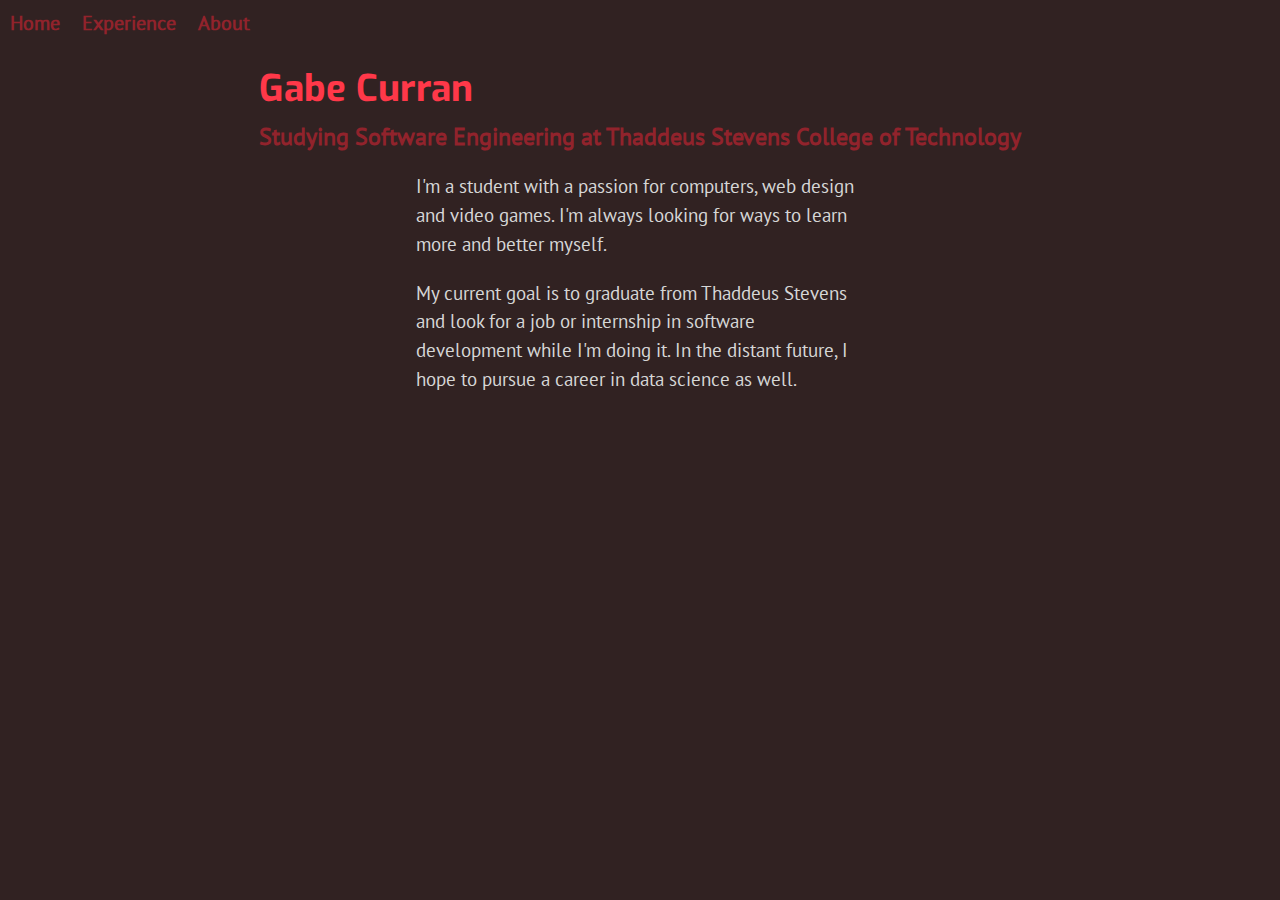
<file: index.html>
<!DOCTYPE html>
<html>
    <head>
        <meta charset="UTF-8" />
        <meta name="viewport" content="width=device-width, initial-scale=1"/>

        <title>Gabe Curran's Portfolio</title>

        <link rel="stylesheet" href="styles.css" type="text/css" />
    </head>
    
    <body>
        
        <section class='header'>

            <nav class='flex_center'>
                <a href="index.html">Home</a>
                <a href="experience.html">Experience</a>
                <a href="about.html">About</a>
            </nav>

        </section>
        
        <section id='homeTitle'>
            <h1>Gabe Curran</h1>
            <h2>Studying Software Engineering at Thaddeus Stevens College of Technology</h2>
        </section>
        
        <section id='homeText'>
            <p>
                I'm a student with a passion for computers, web design and video games. I'm always looking for ways to learn more and better myself.
            </p>
            <p>
                My current goal is to graduate from Thaddeus Stevens and look for a job or internship in software development while I'm doing it. In the distant future, I hope to pursue a career in data science as well.
            </p>
        </section>
        
    </body>
    
</html>
</file>
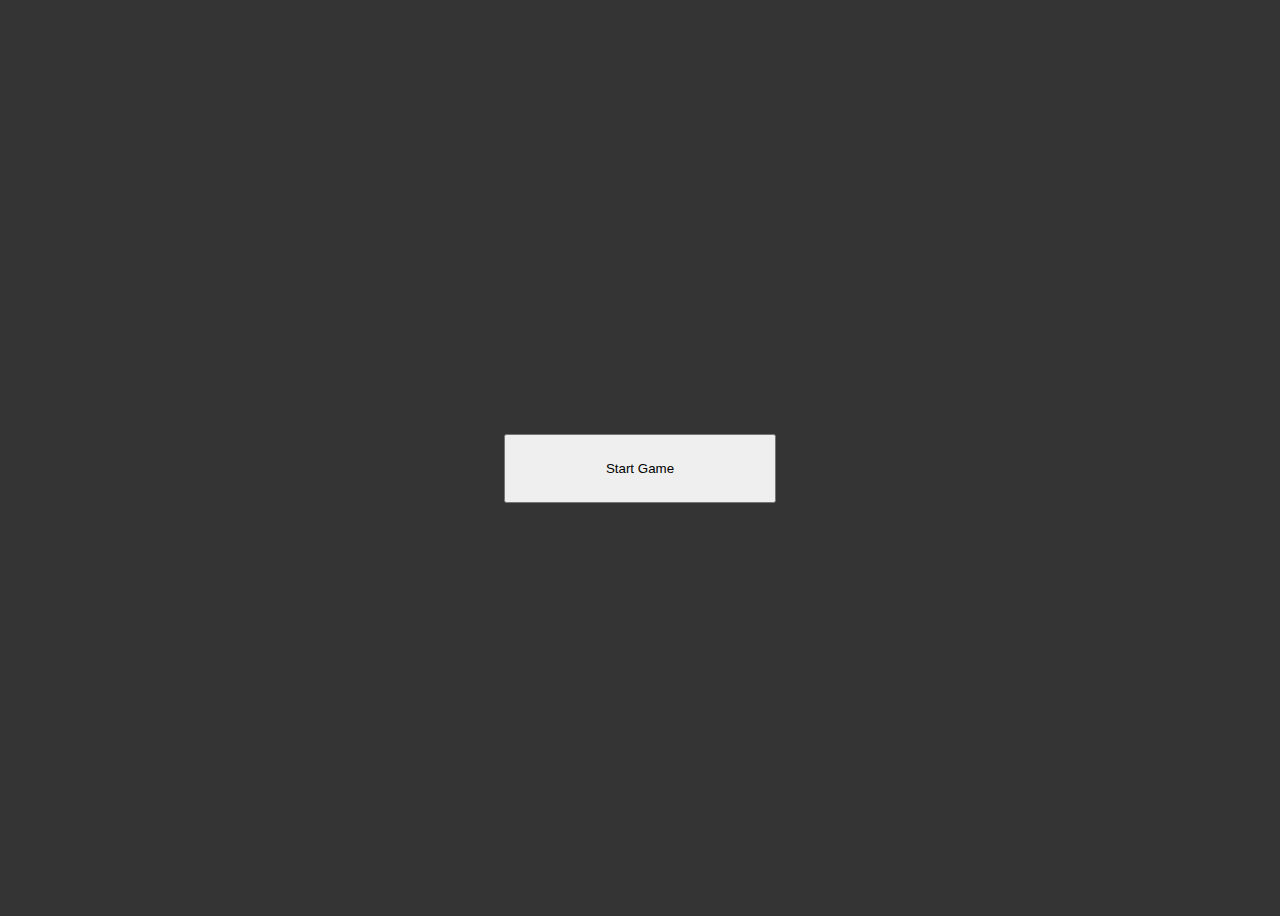
<file: projects/adventure-game/index.html>
<!DOCTYPE html>
<html>
  <head>
    <meta charset="UTF-8" />
    <meta name="viewport" content="width=device-width,initial-scale=0" />

    <title>DOM Adventure Game</title>

    <link rel="stylesheet" href="assets/style.css" type="text/css" />
  </head>
  <body>
    <main id="game">
      <div id='sceneDiv'></div>
      <div id='buttonDiv'></div>
    </main>

    <script src="assets/main.js"></script>
  </body>
</html>
</file>
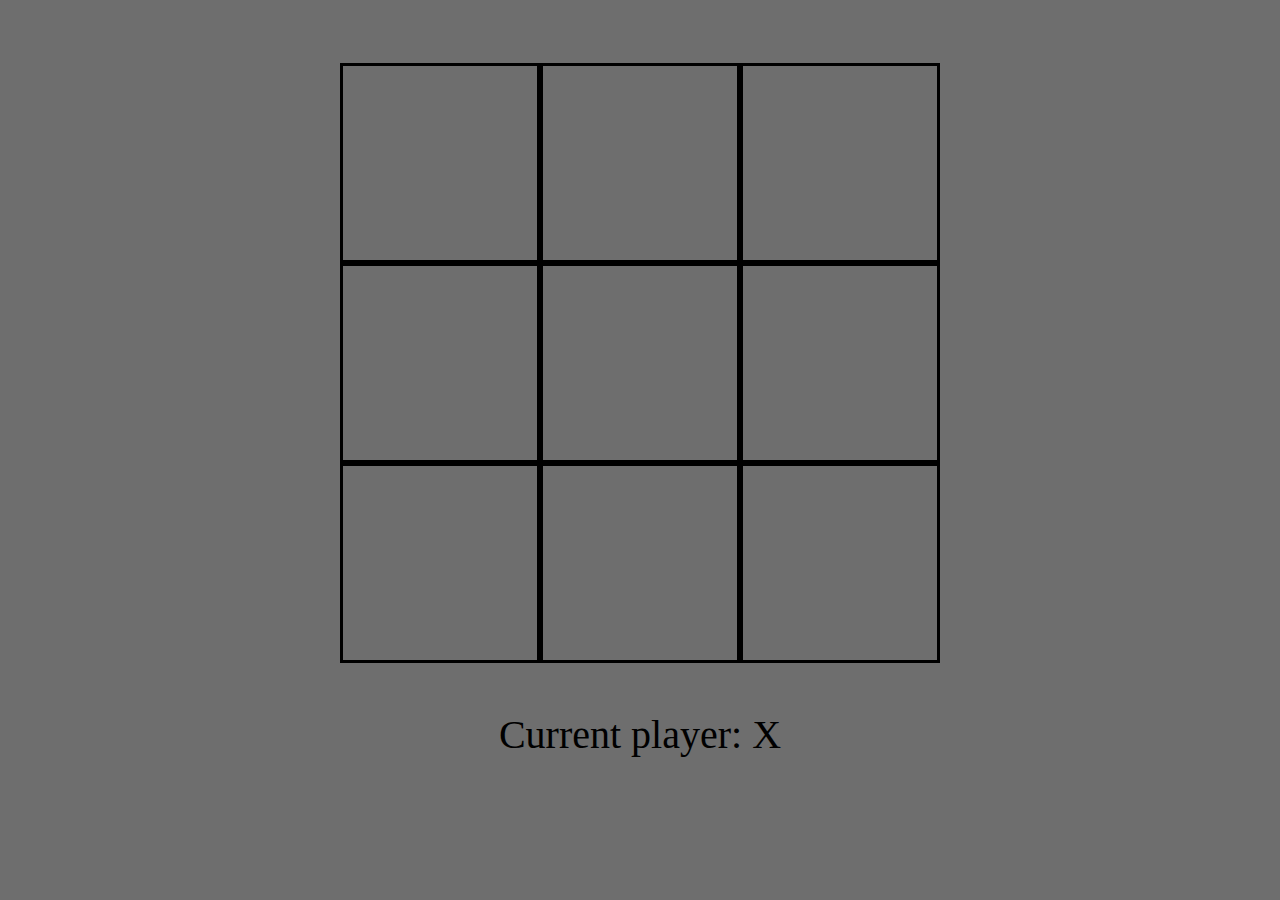
<file: projects/tic-tac-toe/index.html>
<!DOCTYPE html>

<html>
  <head>
    <meta charset="UTF-8" />
    <meta name="viewport" content="width=device-width,initial-scale=0" />

    <title>Tic Tac Toe</title>

    <link rel="stylesheet" href="assets/style.css" type="text/css" />
  </head>

  <body>

    <!-- Main Grid Container -->
    <div class="grid">
      <!-- Each Cell -->
      <div class="gridBox" id="topLeft"></div>

      <div class="gridBox" id="topMiddle"></div>

      <div class="gridBox" id="topRight"></div>

      <div class="gridBox" id="middleLeft"></div>

      <div class="gridBox" id="middleMiddle"></div>

      <div class="gridBox" id="middleRight"></div>

      <div class="gridBox" id="bottomLeft"></div>

      <div class="gridBox" id="bottomMiddle"></div>

      <div class="gridBox" id="bottomRight"></div>
    </div>

      <div id="footer">
      <p class = 'display'></p>
      </div>


    <script src="assets/main.js"></script>
  </body>
</html>
</file>
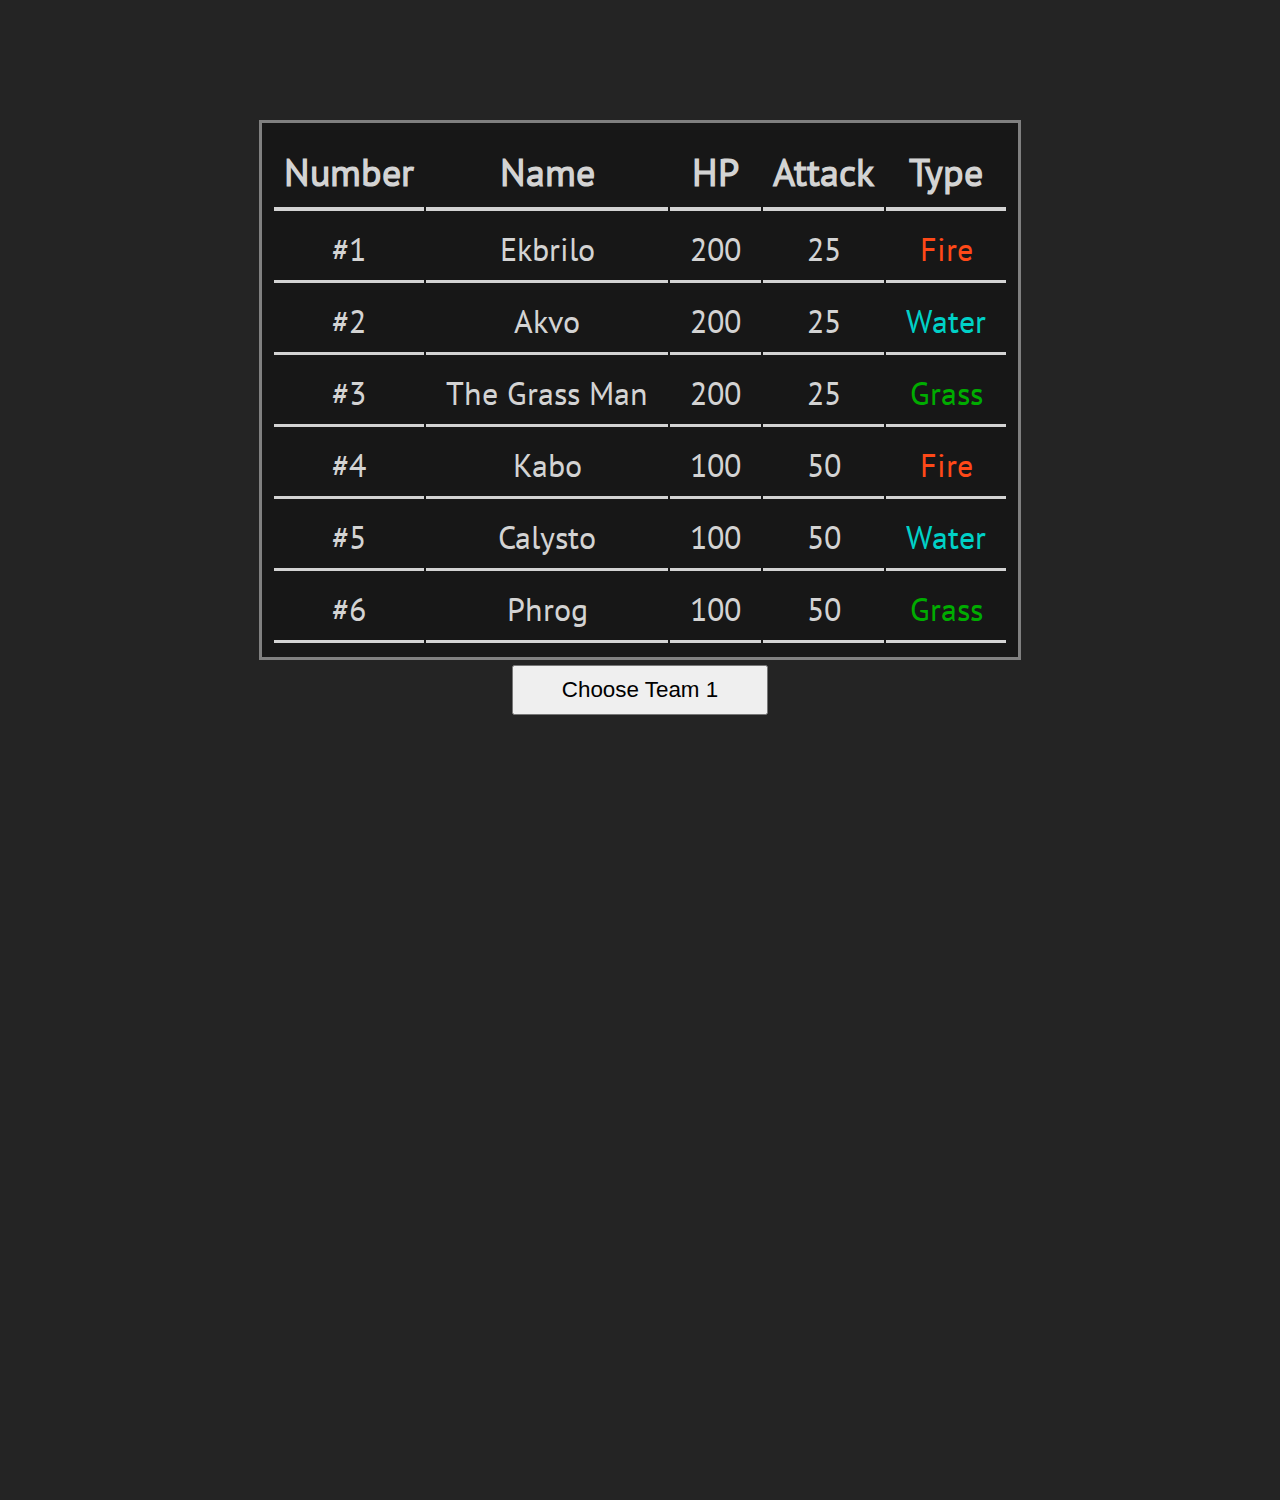
<file: projects/turn-based-game/index.html>
<!DOCTYPE html>
<html>
    <head>
        <meta charset="UTF-8" />
        <meta name="viewport" content="width=device-width, initial-scale=1"/>

        <title>Turn Based Game</title>

        <link rel="stylesheet" href="style.css" type="text/css" />
    </head>

    <body>

		<div id="startDisplay">

            <table id='displayCharacters'>

                <tr>
                    <th>Number</th>
                    <th>Name</th>
                    <th>HP</th>
                    <th>Attack</th>
                    <th>Type</th>
                </tr>

                <tr>
                    <td>#1</td>
                    <td>Ekbrilo</td>
                    <td>200</td>
                    <td>25</td>
                    <td class='fire'>Fire</td>
                </tr>

                <tr>
                    <td>#2</td>
                    <td>Akvo</td>
                    <td>200</td>
                    <td>25</td>
                    <td class='water'>Water</td>
                </tr>

                <tr>
                    <td>#3</td>
                    <td>The Grass Man</td>
                    <td>200</td>
                    <td>25</td>
                    <td class='grass'>Grass</td>
                </tr>

                <tr>
                    <td>#4</td>
                    <td>Kabo</td>
                    <td>100</td>
                    <td>50</td>
                    <td class='fire'>Fire</td>
                </tr>

                <tr>
                    <td>#5</td>
                    <td>Calysto</td>
                    <td>100</td>
                    <td>50</td>
                    <td class='water'>Water</td>
                </tr>

                <tr>
                    <td>#6</td>
                    <td>Phrog</td>
                    <td>100</td>
                    <td>50</td>
                    <td class='grass'>Grass</td>
                </tr>

            </table>

			<button id='chooseTeam1Button' class="chooseTeams">Choose Team 1</button>
			<button id='chooseTeam2Button' class="chooseTeams">Choose Team 2</button>
		</div>

        <main id='gameContainer'>

			<!-- the visuals for the game start here -->
			<div id="gameScreen">

				<div id="playingField"> <!-- where the action happens -->
					<div class="current" id="current1">
                        <p class='teamHeader' id='team1Header'>Team 1</p>

						<div id="currentPlayer1" class="currentPlayer">
                            current 1
						</div>

						<div class="healthSlashes">
							<div id="current1health" class="currentHealthDisplay"></div>
							<div id="current1maxHealth" class="maxHealthDisplay"></div>
						</div>

						<meter id="current1HPbar" max="100" value="100"></meter>

					</div>

					<div class="current" id="current2">
                        <p class='teamHeader' id='team2Header'>Team 2</p>

						<div id="currentPlayer2" class="currentPlayer">
							current 2
						</div>

						<div class="healthSlashes">
							<div id="current2health" class="currentHealthDisplay"></div>
							<div id="current2maxHealth" class="maxHealthDisplay"></div>
						</div>

						<meter id="current2HPbar" max="100" value="100"></meter>

					</div>
				</div>

				<div id="rosterContainer"> <!-- where the team members wait for their turns -->
					<div id="team1" class="teams">
						<div id="team1char1" class="teamChar">
							1-1
						</div>

						<div id="team1char2" class="teamChar">
							1-2
						</div>

						<div id="team1char3" class="teamChar">
							1-3
						</div>
					</div>

					<div id="team2" class="teams">
						<div id="team2char1" class="teamChar">
							2-1
						</div>

						<div id="team2char2" class="teamChar">
							2-2
						</div>

						<div id="team2char3" class="teamChar">
							2-3
						</div>
					</div>
				</div>

			</div>
			<!-- the visuals for the game stop here -->

			<div class="descStuff"> <!-- The "announcer" of the game -->
				<div id="actionDisplay"></div> <!-- Here's what happened -->
                <div id='critDisplay'></div> <!-- Tells if it's a critical hit -->
				<div id="addOnDisplay"></div> <!-- resistance/weakness -->
                <div id='sentOut'></div> <!-- Newest player on the field -->
				<div id="winnerDisplay"></div> <!-- winning team -->
			</div>

            <button id='attackGuy'>Attack Guy</button>

            <button id="resetGame">RESET</button>

        </main>

        <script src="main.js"></script>

    </body>

</html>
</file>
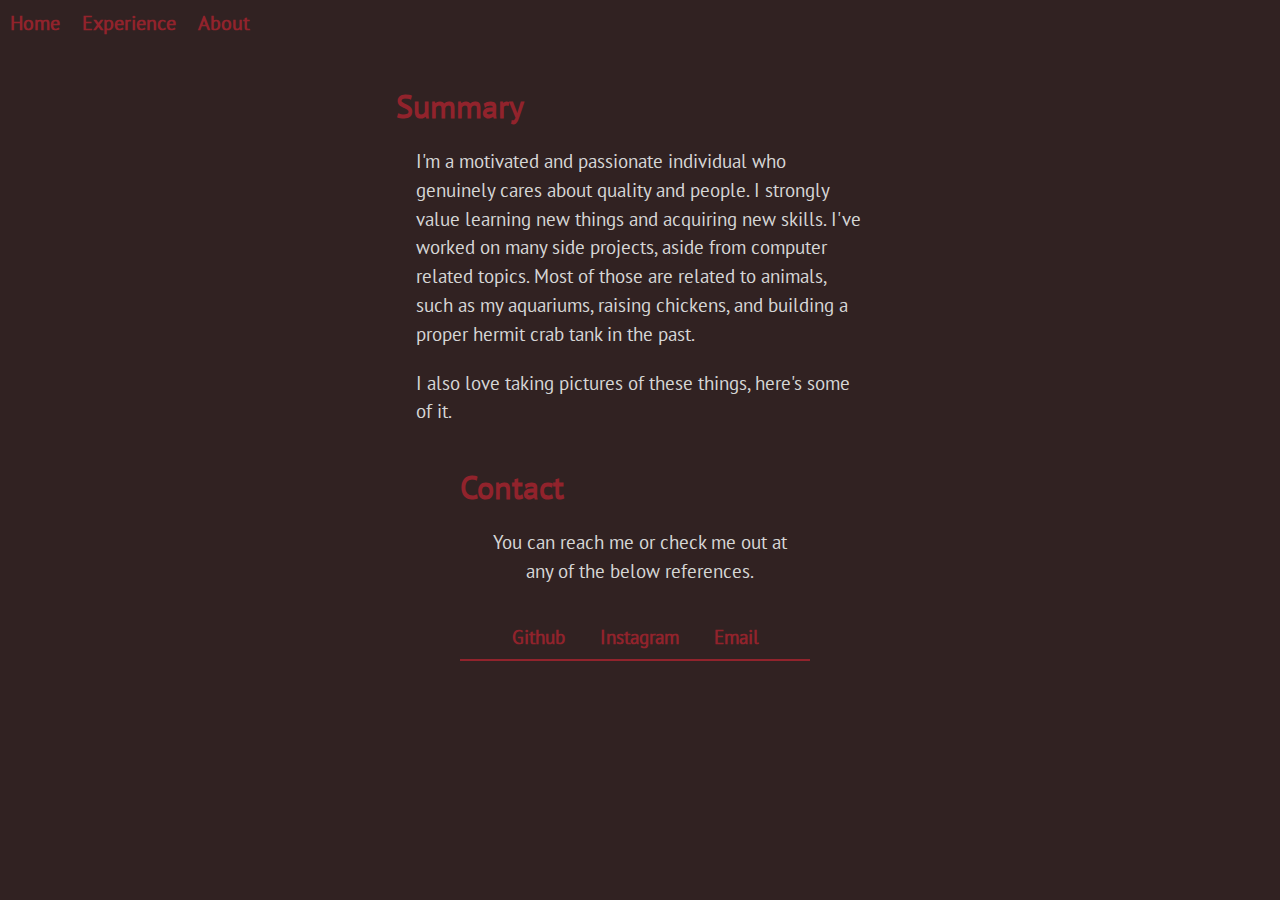
<file: about.html>
<!DOCTYPE html>
<html>
    <head>
        <meta charset="UTF-8" />
        <meta name="viewport" content="width=device-width, initial-scale=1"/>

        <title>Gabe Curran's Portfolio</title>

        <link rel="stylesheet" href="styles.css" type="text/css" />
    </head>
    
    <body>
        
        <section class='header'>

            <nav>
                <a href="index.html">Home</a>
                <a href="experience.html">Experience</a>
                <a href="about.html">About</a>
            </nav>

        </section>
        
        <section id='summary'>
            <h1>Summary</h1>
            <p>
                I'm a motivated and passionate individual who genuinely cares about quality and people. I strongly value learning new things and acquiring new skills. I've worked on many side projects, aside from computer related topics. Most of those are related to animals, such as my aquariums, raising chickens, and building a proper hermit crab tank in the past.
            </p>
            
            <p>
                I also love taking pictures of these things, here's some of it.
            </p>
        </section>
        
        <section id='contact'>
            <h1>Contact</h1>
            <p>
                You can reach me or check me out at any of the below references.
            </p>
            <div id='refContainer'>
                
                <nav id='references'>
                    <a href="https://github.com/GabeCurran" target=”_blank”>Github</a>
                    <a href="https://www.instagram.com/gabe_curran/" target = "_blank">Instagram</a>
                    <a href="mailto:gabecurran01@gmail.com">Email</a>
                </nav>
                
            </div>
        </section>
        
    </body>
    
</html>
</file>
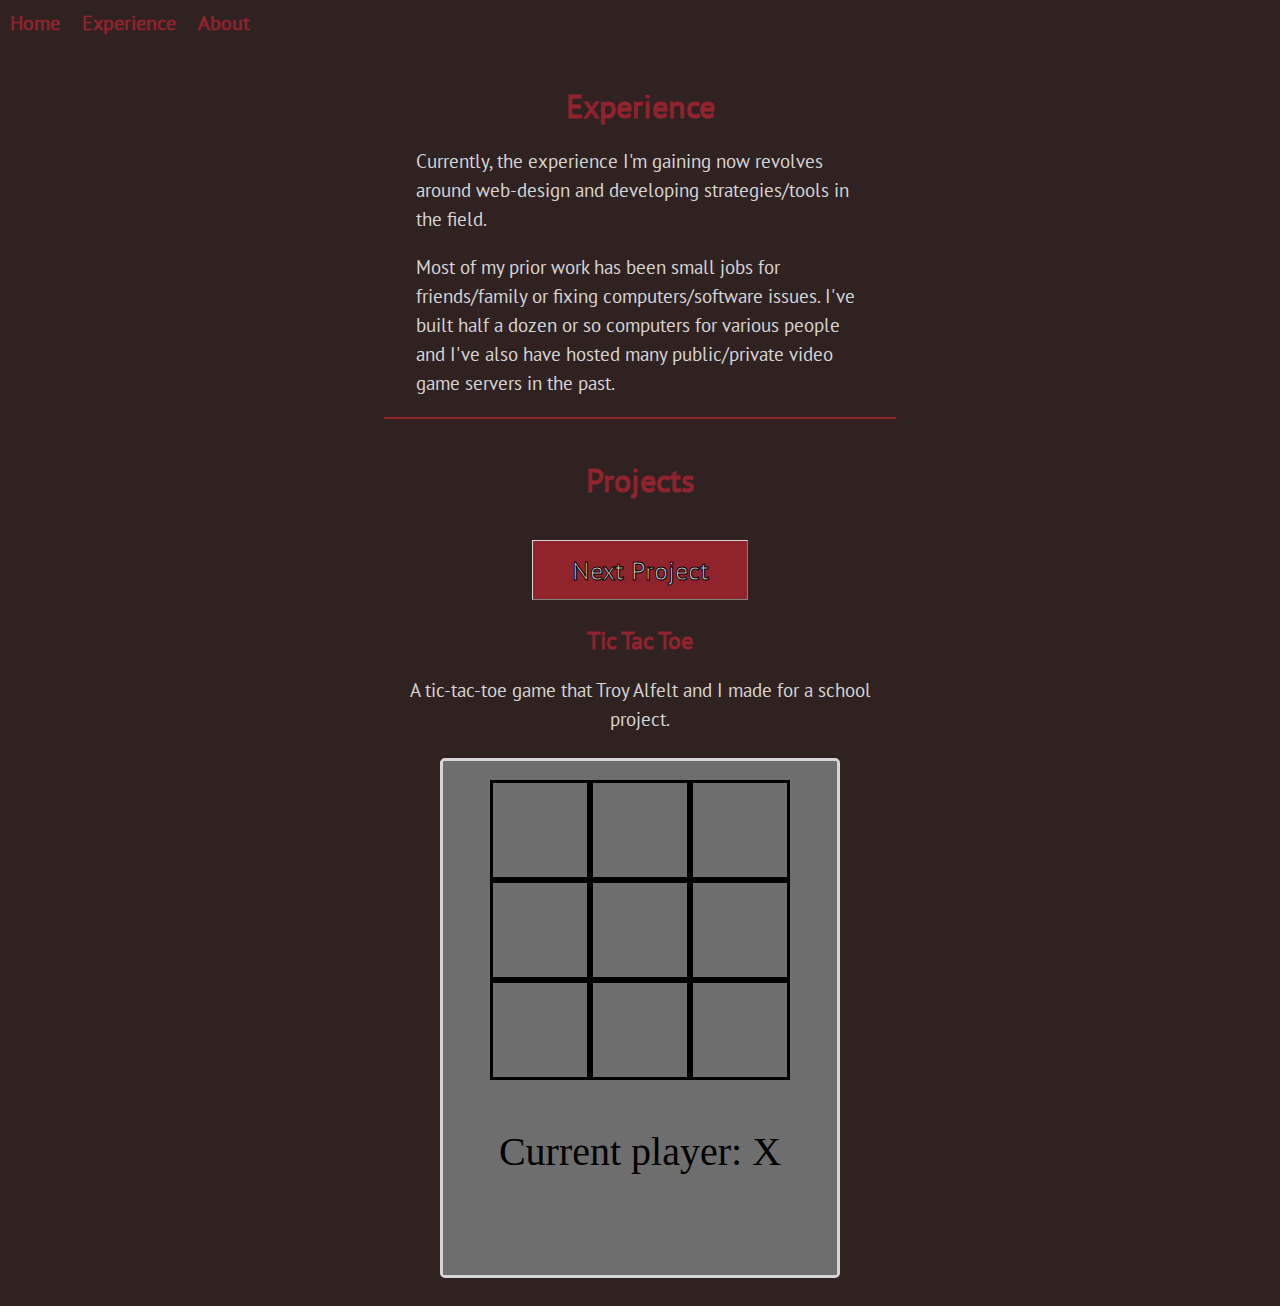
<file: experience.html>
<!DOCTYPE html>
<html>
    <head>
        <meta charset="UTF-8" />
        <meta name="viewport" content="width=device-width, initial-scale=1"/>

        <title>Gabe Curran's Portfolio</title>

        <link rel="shortcut icon" href="frog.png"/>
        <link rel="stylesheet" href="styles.css" type="text/css" />
    </head>
    
    <body>
        
        <section class='header'>

            <nav>
                <a href="index.html">Home</a>
                <a href="experience.html">Experience</a>
                <a href="about.html">About</a>
            </nav>

        </section>
        
        <section id='experience' class='alignText'>
                <h1>Experience</h1>
                <p>
                    Currently, the experience I'm gaining now revolves around web-design and developing strategies/tools in the field.
                </p>
                <p>
                    Most of my prior work has been small jobs for friends/family or fixing computers/software issues. I've built half a dozen or so computers for various people and I've also have hosted many public/private video game servers in the past.
                </p>
        </section>

        <section id='projects' class='alignText'>
            <h1>Projects</h1>
            
            <div id='buttonDiv'></div>
            
            <h2 id='projectTitle'></h2>
            
            <p id='projectDescription'></p>
            
            <div id='projectDiv'></div>

        </section>

        <script src="main.js"></script>
        
    </body>
    
</html>
</file>
<file: styles.css>
*, *:before, *:after {
    box-sizing: border-box; padding: 0; margin: 0;
    font-family: 'PTSans';
}

@font-face {
    font-family: 'PTSans';
    src: url('typeface/PTSans/PTSans-Regular.ttf');
}

@font-face {
    font-family: 'Exo';
    src: url('typeface/Exo/Exo-VariableFont_wght.ttf');
}

body {
    display: flex;
    flex-direction: column;
    align-items: center;
    background-color: #312222;
}

p {
    margin: 1.25rem 20px 0 20px;
    line-height: 1.5;
    color: #d6d6d6;
    font-size: 1.2em;
}

a {
    text-decoration: none;
    color: #91232c;
    font-weight: 600;
}

h2 {
    color: #91232c;
}

.header {
    display: flex;
    justify-content: flex-start;
    width: 100%;
    height: 5vh;
}

.alignText {
    display: flex;
    flex-direction: column;
    align-items: center;
}

#experience {
    padding: 0 0 1.25em 0;
    width: 40%;
    min-width: 500px;
    border-bottom: solid 2px #91232c;
}

#projectTitle {
    padding-top: 0.5em;
    text-align: center;
    width: 40vw;
}

#projectDescription {
    text-align: center;
    width: 40vw;
}

#refContainer {
    display: flex;
    align-items: center;
    justify-content: center;
    width: 20vw;
    min-width: 350px;
    border-bottom: solid 2px #91232c;
}

.header > nav {
    padding: 0.5em 0 0 0.5em;
    width: 12vw;
    min-width: 250px;
    display: flex;
    justify-content: space-between;
    font-size: 1.25em;
}

#homeTitle > h1 {
    color: #ff3849;
    padding: 1.2rem 0 0.5rem 0;
    font-family: 'Exo';
    font-size: 2.3em;
}

#experience > h1, #projects > h1, #summary > h1, #contact > h1 {
    color: #91232c;
    padding: 1.25em 0 0 0;
}

#projectDiv > iframe {
    border: solid 3px #d6d6d6;
    border-radius: 5px;
    margin: 1.5em 0 1.5em 0;
}

#homeText > p {
    width: 35vw;
    min-width: 300px;
    max-width: 900px;
    text-align: left;
}

#experience > p {
    width: 35vw;
    min-width: 300px;
    max-width: 900px;
    text-align: left;
}

#buttonDiv > button {
    border: outset 1px #d6d6d6;
    background-color: #91232c;
    margin: 1.5em 0 0.5em 0;
    padding: 0.5em 1.5em 0.5em 1.5em;
    font-size: 1.6em;
    -webkit-text-stroke-width: 1px;
    -webkit-text-stroke-color: black;
    color: #d6d6d6;
}

#buttonDiv > button:hover {
    border: outset 2px #d6d6d6; 
}

#summary > p {
    width: 35vw;
    min-width: 300px;
    max-width: 900px;
    text-align: left;
}

#contact > p {
    width: 25vw;
    min-width: 300px;
    max-width: 900px;
    text-align: center;
}

#refContainer > nav {
    padding: 2em 0 0.5em 0;
    font-size: 1.2em;
}

#refContainer > nav > a {
    padding: 0 15px 0 15px;
}

#refContainer > nav > a:hover {
    color: #66181f;
}

@media only screen and (max-width: 700px) {
    
        h2 {
            padding: 0 15px 0 15px;
            min-width: 300px;
            text-align: center;
        }
    
        .header {
            display: flex;
            justify-content: center;
            width: 100%;
            height: 5vh;
        }
        
        #experience {
            padding: 0 0 1.25em 0;
            width: 70%;
            min-width: 380px;
            border-bottom: solid 2px #91232c;
        }

        #projectTitle {
            text-align: center;
            width: 80vw;
        }
    
        #projectDescription {
            text-align: center;
            width: 80vw;
        }
}
</file>
<file: projects/adventure-game/assets/style.css>
*, *:after, *:before {
  box-sizing: border-box;
}

html {
  font-size: 1.2em;
}

body {
  align-items: center;
  background: #343434;
  color: #fefefe;
  display: flex;
  font-family: Helvetica, Arial, sans-serif;
  justify-content: center;
  line-height: 140%;
  min-height: 100vh;
}

main {
  font-size: 2rem;
}

div {
    text-align: center;
    display: flex;
    flex-direction: column;
    justify-content: center;
}

p {
    margin: 0 0 40px 0;
    line-height: 40px;
}

input {
    margin: 10px;
    width: 50%;
    height: 30px;
}

div > button {
    margin-top: 20px;
    padding: 25px 100px 25px 100px;
}

.nav-button {
    margin: 0 20px 0 20px;
}

#buttonDiv {
    display: flex;
    justify-content: center;
    flex-direction: row;
}
</file>
<file: projects/tic-tac-toe/assets/style.css>
/* Mobile Styles */
@media only screen and (max-width: 600px) {

    body {
        background: #6e6e6e;
    }

    button {
        font-size: 2em;
        background-color: indianred;
        margin-top: 15px;
        padding: 7px;
    }

    .grid {
        padding: 50px;
        display: grid;
        padding: 0;
        grid-template: 1fr 1fr 1fr / 1fr 1fr 1fr;
        width: 300px;
        height: 300px;
        margin: 5% auto 3rem auto;
    }

    /* Each Cell */
    .gridBox {
        border: solid;
        padding: 10px;
        display: flex;
        justify-content: center;
        align-content: center;
    }

    #footer {
        display: flex;
        flex-direction: column;
        align-items: center;
        margin-bottom: 5%;
    }

    .display {
        font-size: 2.5em;
        padding-bottom: 0;
        margin: 0 auto 0 auto;
    }

    /* Paragraphs inside of cells */
    .gridBox > p {
        padding-top: 3px;
        font-size: 1.4em;
        font-family: serif;
    }
}

/* Desktop Styles */
@media only screen and (min-width: 601px) {

    body {
        background: #6e6e6e;
    }

    button {
        font-size: 2em;
        background-color: indianred;
        margin-top: 15px;
        padding: 7px;
    }
    
        /* Main Grid Container */
    .grid {
        font-size: 2.3em;
        padding: 50px;
        display: grid;
        padding: 0;
        grid-template: 1fr 1fr 1fr / 1fr 1fr 1fr;
        width: 600px;
        height: 600px;
        margin: 5% auto 3rem auto;
    }

    /* Each Cell */
    .gridBox {
        border: solid;
        padding: 10px;
        display: flex;
        justify-content: center;
        align-content: center;
    }

    #footer {
        display: flex;
        flex-direction: column;
        align-items: center;
        margin-bottom: 5%;
    }

    .display {
        font-size: 2.5em;
        padding-bottom: 0;
        margin: 0 auto 0 auto;
    }

    /* Paragraphs inside of cells */
    .gridBox > p {
        padding-top: 3px;
        font-size: 1.4em;
        font-family: serif;
    }


}
</file>
<file: projects/turn-based-game/style.css>
*, *:before, *:after {
    box-sizing: border-box; padding: 0; margin: 0;
}

@font-face {
    font-family: 'PTSans';
    src: url('typeface/PTSans/PTSans-Regular.ttf');
}

body {
    height: 0;
    background: #242424;
}

main {
    height: 600px;
    display: flex;
    flex-direction: column;
    align-items: center;
    justify-content: center;
	visibility: hidden; /* We don't want the game to show up before the game actually starts */
}

#startDisplay {
	display: flex;
	flex-direction: column;
	padding: 20px;
    height: 100vh;
    justify-content: center;
	align-items: center;
}

button {
	height: 50px;
	padding: 10px;
}

.teams {
	display: flex;
}

meter::-webkit-meter-optimum-value {
  background: #226e21;
}

meter::-webkit-meter-suboptimum-value {
  background: gold;
}

meter::-webkit-meter-even-less-good-value {
  background: crimson;
}

.teamChar {
	display: flex;
	border: 1px solid grey;
	padding: 10px;
	margin: 5px;
    background: white;
    text-align: center;
}

#chooseTeam2Button {
	visibility: hidden;
}

#displayCharacters {
    display: flex;
    flex-direction: column;
	height: 540px;
    padding: 10px;
    background-color: #171717;
    border: solid 3px gray;
	justify-content: space-around;
}

button {
    margin: 5px;
}

table {
    font-size: 2em;
    font-family: 'PTSans';
}

th {
    color: lightgray;
    font-size: 1.2em;
    font-weight: 700;
    padding: 10px;
    border-bottom: 4px solid lightgray;
}

td {
    padding: 15px 20px 10px 20px;
    color: lightgray;
    text-align: center;
    border-bottom: 3px solid lightgray;
}

.fire {
	color: #FF4918;
}

.water {
	color: #00D1C7;
}

.grass {
	color: #00AC00;
}
    
.chooseTeams {
    font-size: 1.4em;
    width: 20vw;
    min-width: 200px;
}

#gameScreen {
    margin-top: 7vh;
	display: flex;
	flex-direction: column;
	border: 4px solid grey;
	width: 80%;
	height: 50%;
}

#playingField {
	display: flex;
	justify-content: space-around;
	align-items: center;
	border: 1px solid grey;
	width: 100%;
	height: 70%;
}

.current {
    margin: 30px 0 10px 0;
	display: flex;
	flex-direction: column;
	align-items: center;
}

.descStuff {
	display: flex;
	flex-direction: column;
	height: 200px;
	width: 200px;
	justify-content: space-between;
	margin-top: 20px;
    color: darkgray;
}

.currentPlayer {
    display: flex;
    justify-content: center;
    align-items: center;
	height: 70px;
	width: 70px;
	background-color: grey;
}

.teamHeader {
    font-size: 1.3em;
    height: 30px;
}

.healthSlashes {
	display: flex;
	align-items: flex-end;
	justify-content: center;
	width: 100px;
	margin: 10px;
}

.currentHealthDisplay {
	font-size: 1.5em;
	font-family: Verdana;
	color: #008022;
}

.maxHealthDisplay {
	font-size: 1.1em;
	font-family: Verdana;
	color: #008022;
}

#winnerDisplay {
    font-size: 2em;
    font-weight: 700;
}

#rosterContainer {
    margin-top: 10px;
	display: flex;
	flex-direction: row;
	justify-content: space-between;
}

#resetGame {
	visibility: hidden;
}

/* Mobile Styles */
@media only screen and (max-width: 700px) {

    #gameScreen {
        margin-top: 2em;
        height: 400px;
    }

    .teams {
        display: flex;
        flex-direction: column;
        justify-content: center;
    }

    #startDisplay {
        display: flex;
        flex-direction: column;
        padding: 20px;
        height: 100vh;
        justify-content: flex-end;
        align-content: center;
    }
    
    #displayCharacters {
        height: 375px;
    }
    
    table {
        font-size: 1em;
    }
    
    .chooseTeams {
        font-size: 1.2em;
        width: 40vw;
    }

    #rosterContainer {
        margin-top: 0;
        width: 100%;
        height: 200px;
        display: flex;
        flex-direction: row;
        justify-content: space-around;
    }

    .descStuff {
        width: 80vw;
    }
    
    #winnerDisplay {
        text-align: center;
    }

    .descStuff > div {
        margin: 5px 0 5px 0;
    }

}


@media only screen and (max-width: 430px) {
    
    #displayCharacters {
        height: 275px;
    }
    
    table {
        font-size: 0.8em;
    }
    
    th {
        border-bottom: 3px solid lightgray;
    }
    
    td {
        padding: 5px;
        border-bottom: 2px solid lightgray;
    }
}

@media only screen and (max-height: 500px) {

    #gameScreen {
        margin-top: 2em;
        height: 300px;
    }

    .teams {
        height: 50px;
        display: flex;
        flex-direction: row;
        justify-content: center;
    }

    #startDisplay {
        display: flex;
        flex-direction: column;
        padding: 20px;
        height: 100vh;
        justify-content: flex-end;
        align-items: center;
    }
    
    .chooseTeams {
        font-size: 1.2em;
        width: 40vw;
    }

    #rosterContainer {
        display: flex;
        align-content: center;
        margin-top: 0;
        width: 100%;
        height: 90px;
    }

    .descStuff {
        width: 400px;
    }
    
    #winnerDisplay {
        text-align: center;
    }

    .descStuff > div {
        margin: 5px 0 5px 0;
    }
    
    #startDisplay {
        height: 400px;
    }
    
    #displayCharacters {
        margin-top: 10vh;
        height: 275px;
    }
    
    table {
        font-size: 0.75em;
    }
    
    th {
        border-bottom: 3px solid lightgray;
    }
    
    td {
        padding: 5px;
        border-bottom: 2px solid lightgray;
    }
    
}
</file>
